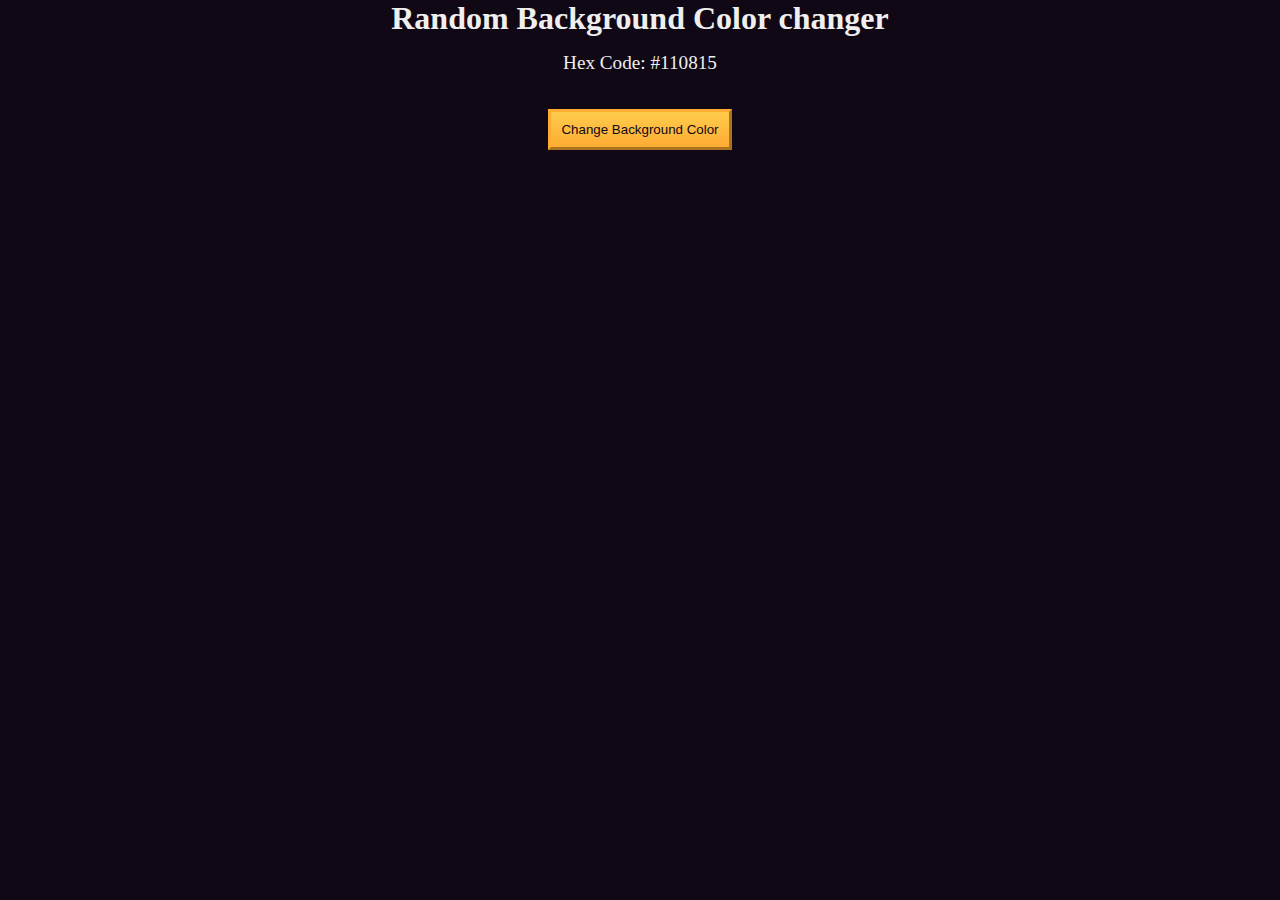
<file: Learn-Basic-Debugging-by-Building-a-Random-Background-Color-Changer/index.html>
<!DOCTYPE html>
<html lang="en">
<head>
    <meta charset="UTF-8" />
    <meta name="viewport" content="width=device-width, initial-scale=1.0" />
    <title>Build a random background color changer</title>
    <link rel="stylesheet" href="./styles.css" />
</head>
<body>
<h1>Random Background Color changer</h1>

<main>
    <section class="bg-information-container">
        <p>Hex Code: <span id="bg-hex-code">#110815</span></p>
    </section>

    <button class="btn" id="btn">Change Background Color</button>
</main>
<script src="./script.js"></script>
</body>
</html>
</file>
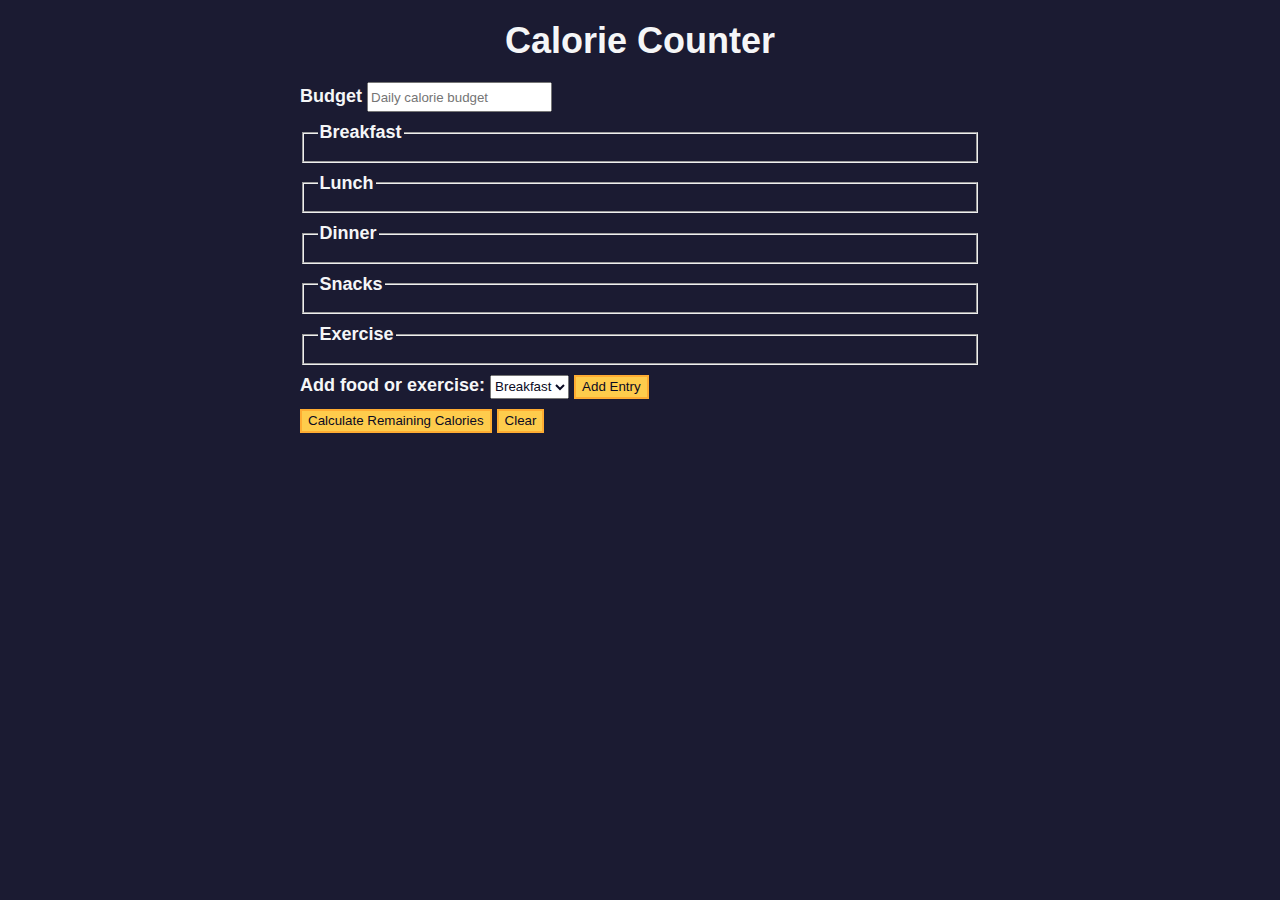
<file: Learn-Form-Validation-by-Building-a-Calorie-Counter/index.html>
<!DOCTYPE html>
<html lang="en">
<head>
    <meta charset="utf-8" />
    <meta name="viewport" content="width=device-width, initial-scale=1.0" />
    <link rel="stylesheet" href="styles.css" />
    <title>Calorie Counter</title>
</head>
<body>
    <main>
        <h1>Calorie Counter</h1>
        <div class="container">
            <form id="calorie-counter">
                <label for="budget">Budget</label>
                <input
                    type="number"
                    min="0"
                    id="budget"
                    placeholder="Daily calorie budget"
                    required
                />
                <fieldset id="breakfast">
                    <legend>Breakfast</legend>
                    <div class="input-container"></div>
                </fieldset>
                <fieldset id="lunch">
                    <legend>Lunch</legend>
                    <div class="input-container"></div>
                </fieldset>
                <fieldset id="dinner">
                    <legend>Dinner</legend>
                    <div class="input-container"></div>
                </fieldset>
                <fieldset id="snacks">
                    <legend>Snacks</legend>
                    <div class="input-container"></div>
                </fieldset>
                <fieldset id="exercise">
                    <legend>Exercise</legend>
                    <div class="input-container"></div>
                </fieldset>
                <div class="controls">
                    <span>
                        <label for="entry-dropdown">Add food or exercise:</label>
                        <select id="entry-dropdown" name="options">
                            <option value="breakfast" selected>Breakfast</option>
                            <option value="lunch">Lunch</option>
                            <option value="dinner">Dinner</option>
                            <option value="snacks">Snacks</option>
                            <option value="exercise">Exercise</option>
                        </select>
                        <button id="add-entry" type="button">Add Entry</button>
                    </span>
                </div>
                <div>
                    <button type="submit">
                        Calculate Remaining Calories
                    </button>
                    <button type="button" id="clear">Clear</button>
                </div>
            </form>
            <div id="output" class="output hide"></div>
        </div>
    </main>
    <script src="script.js"></script>
</body>
</html>
</file>
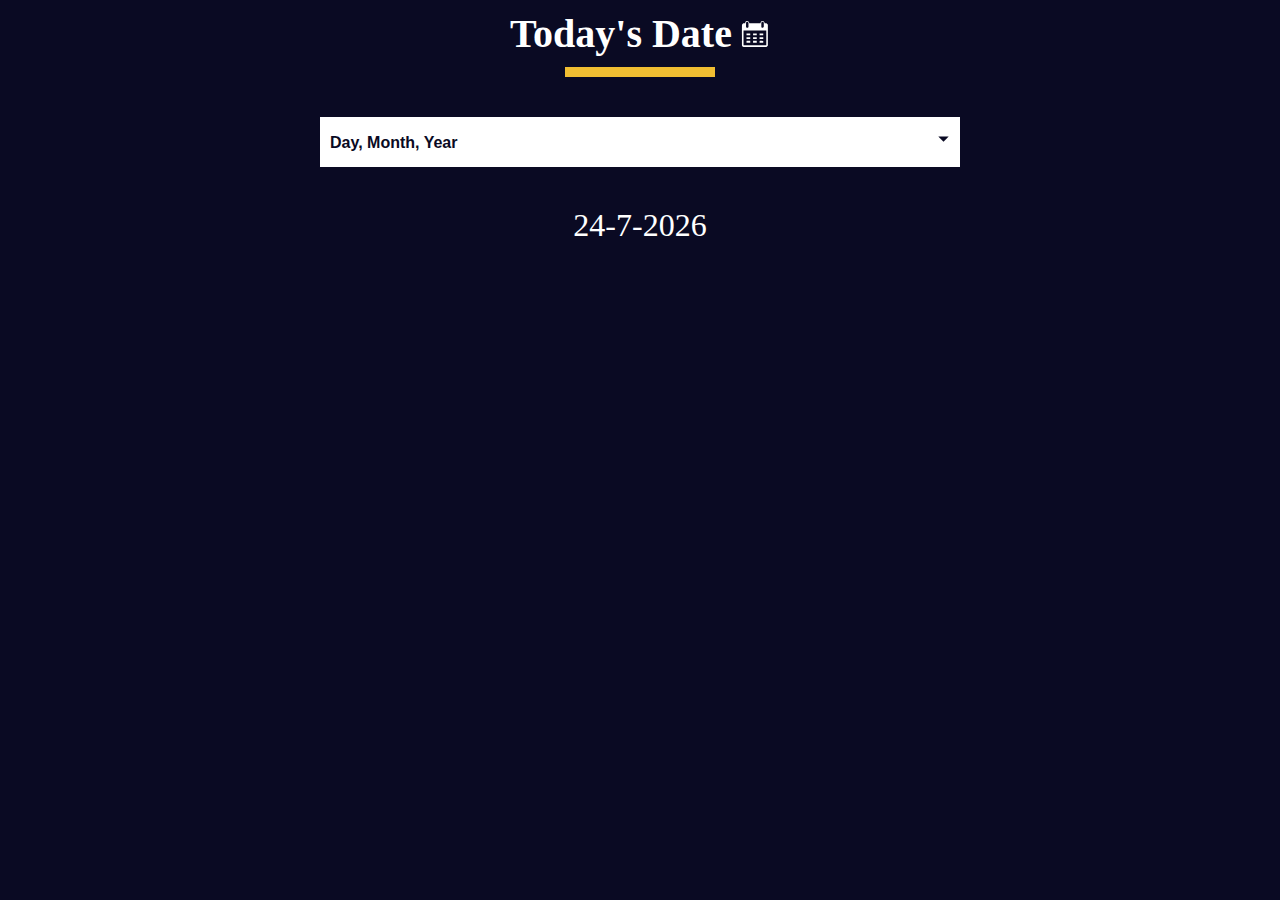
<file: Learn-the-Date-Object-by-Building-a-Date-Formatter/index.html>
<!DOCTYPE html>
<html lang="en">
<head>
    <meta charset="UTF-8" />
    <meta http-equiv="X-UA-Compatible" content="IE=edge" />
    <meta name="viewport" content="width=device-width, initial-scale=1.0" />
    <title>Learn the Date Object by Building a Date Formatter</title>
    <link rel="stylesheet" href="./styles.css" />
</head>
<body>
<main>
    <div class="title-container">
        <h1 class="title">Today's Date</h1>

        <svg
                class="date-svg"
                xmlns="http://www.w3.org/2000/svg"
                version="1.0"
                width="512.000000pt"
                height="512.000000pt"
                viewBox="0 0 512.000000 512.000000"
                preserveAspectRatio="xMidYMid meet"
        >
            <g
                    transform="translate(0.000000,512.000000) scale(0.100000,-0.100000)"
                    fill="#fff"
                    stroke="none"
            >
                <path
                        d="M1145 4777 c-71 -24 -120 -54 -164 -102 -59 -64 -83 -124 -89 -216 l-4 -77 -147 -3 c-142 -4 -149 -5 -213 -37 -81 -40 -149 -111 -177 -188 -21 -54 -21 -64 -21 -1789 0 -1725 0 -1735 21 -1789 28 -77 96 -148 177 -188 l67 -33 1950 0 1950 0 67 33 c74 36 133 96 170 170 l23 47 0 1760 0 1760 -23 47 c-37 74 -96 134 -169 170 -63 31 -71 32 -213 36 l-148 4 -4 77 c-8 133 -82 242 -200 297 -54 25 -75 29 -148 29 -94 -1 -151 -20 -220 -75 -75 -59 -130 -181 -130 -287 l0 -43 -954 0 -954 0 -7 74 c-12 137 -89 251 -201 303 -66 30 -179 39 -239 20z m209 -164 c23 -16 52 -49 66 -73 l25 -45 0 -365 0 -365 -28 -47 c-30 -52 -88 -92 -149 -103 -54 -10 -137 17 -175 57 -65 69 -64 60 -61 471 l3 373 27 41 c17 26 45 50 80 68 71 35 151 31 212 -12z m2594 11 c41 -20 59 -37 82 -78 l30 -51 0 -360 c0 -329 -2 -364 -19 -401 -36 -79 -137 -133 -222 -119 -57 10 -125 58 -151 107 -23 42 -23 50 -26 388 -3 377 -1 403 51 465 62 76 162 95 255 49z m537 -2717 l0 -1239 -24 -19 c-23 -19 -67 -19 -1916 -19 -1849 0 -1893 0 -1916 19 l-24 19 -3 1241 -2 1241 1942 -2 1943 -3 0 -1238z"
                />
                <path
                        d="M1112 2493 l3 -158 318 -3 317 -2 0 160 0 160 -320 0 -321 0 3 -157z"
                />
                <path
                        d="M2230 2490 l0 -160 315 0 315 0 0 160 0 160 -315 0 -315 0 0 -160z"
                />
                <path
                        d="M3342 2493 l3 -158 310 0 310 0 3 158 3 157 -316 0 -316 0 3 -157z"
                />
                <path
                        d="M1110 1855 l0 -155 320 0 320 0 0 155 0 155 -320 0 -320 0 0 -155z"
                />
                <path
                        d="M2230 1855 l0 -155 315 0 315 0 0 155 0 155 -315 0 -315 0 0 -155z"
                />
                <path
                        d="M3340 1855 l0 -155 315 0 315 0 0 155 0 155 -315 0 -315 0 0 -155z"
                />
                <path
                        d="M1117 1383 c-4 -3 -7 -78 -7 -165 l0 -158 320 0 320 0 0 165 0 165 -313 0 c-173 0 -317 -3 -320 -7z"
                />
                <path
                        d="M2230 1225 l0 -165 315 0 315 0 0 165 0 165 -315 0 -315 0 0 -165z"
                />
                <path
                        d="M3347 1383 c-4 -3 -7 -78 -7 -165 l0 -158 315 0 315 0 -2 163 -3 162 -306 3 c-168 1 -308 -1 -312 -5z"
                />
            </g>
        </svg>
    </div>
    <div class="divider"></div>

    <div class="dropdown-container">
        <select name="date-options" id="date-options">
            <option value="dd-mm-yyyy">Day, Month, Year</option>
            <option value="yyyy-mm-dd">Year, Month, Day</option>
            <option value="mm-dd-yyyy-h-mm">
                Month, Day, Year, Hours, Minutes
            </option>
        </select>
        <div class="select-icon">
            <svg
                    class="icon"
                    xmlns="http://www.w3.org/2000/svg"
                    width="25"
                    height="35"
                    viewBox="0 0 24 24"
            >
                <rect x="0" fill="none" width="24" height="24" />

                <g>
                    <path d="M7 10l5 5 5-5" />
                </g>
            </svg>
        </div>
    </div>

    <p id="current-date"></p>
</main>

<script src="./script.js"></script>
</body>
</html>
</file>
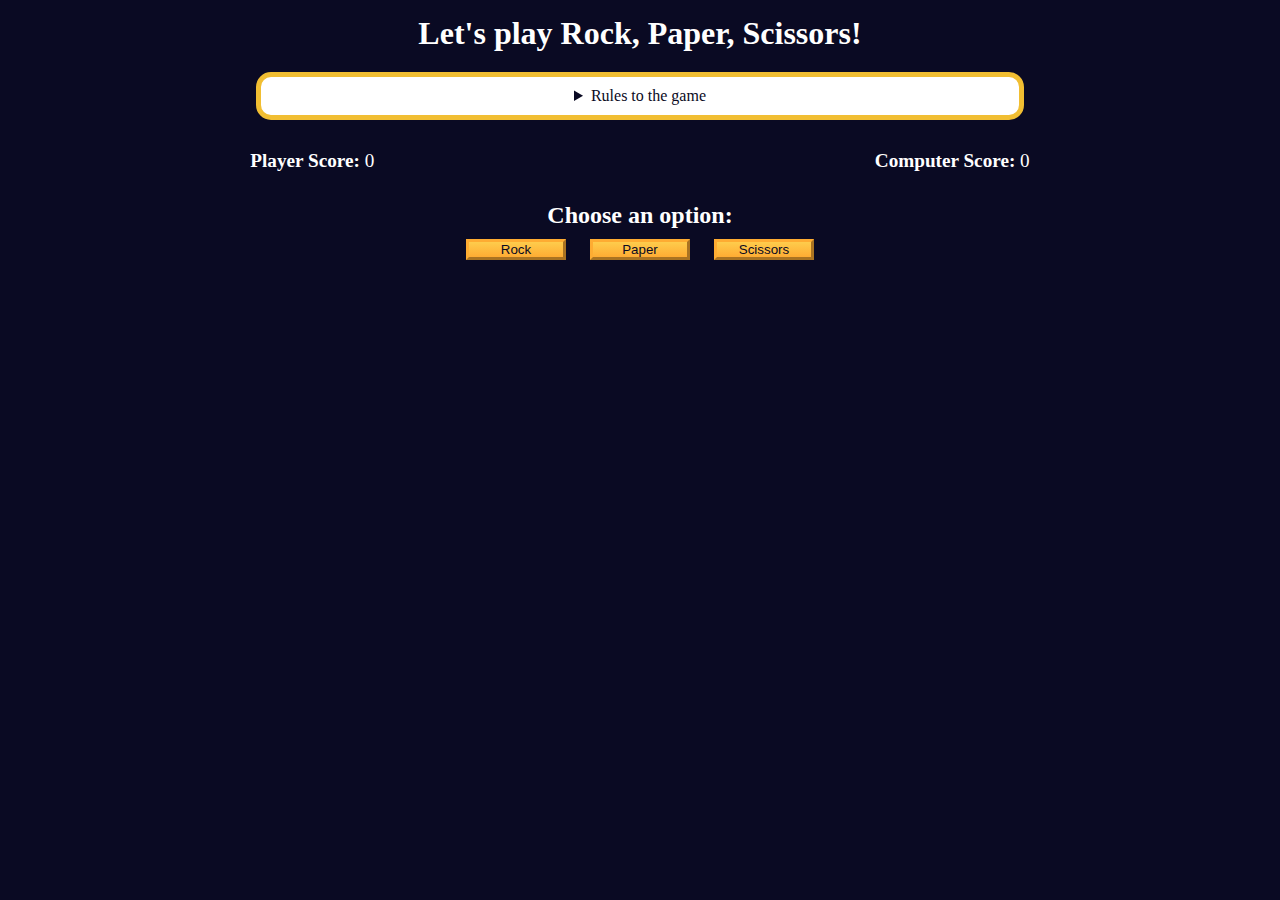
<file: Review-DOM-Manipulation-by-Building-a-Rock-Paper-Scissors-Game/index.html>
<!DOCTYPE html>
<html lang="en">
<head>
    <meta charset="UTF-8" />
    <meta name="viewport" content="width=device-width, initial-scale=1.0" />
    <title>Rock, Paper, Scissors game</title>
    <link rel="stylesheet" href="./styles.css" />
</head>
<body>
<h1>Let's play Rock, Paper, Scissors!</h1>
<main>
    <details class="rules-container">
        <summary>Rules to the game</summary>

        <p>You will be playing against the computer.</p>
        <p>You can choose between Rock, Paper, and Scissors.</p>
        <p>The first one to three points wins.</p>

        <p>Here are the rules to getting a point in the game:</p>
        <ul>
            <li>Rock beats Scissors</li>
            <li>Scissors beats Paper</li>
            <li>Paper beats Rock</li>
        </ul>
        <p>
            If the player and computer choose the same option (Ex. Paper and
            Paper), then no one gets the point.
        </p>
    </details>

    <div class="score-container">
        <strong
        >Player Score: <span class="score" id="player-score">0</span></strong
        >
        <strong
        >Computer Score:
            <span class="score" id="computer-score">0</span></strong
        >
    </div>

    <section class="options-container">
        <h2>Choose an option:</h2>
        <div class="btn-container">
            <button id="rock-btn" class="btn">Rock</button>
            <button id="paper-btn" class="btn">Paper</button>
            <button id="scissors-btn" class="btn">Scissors</button>
        </div>
    </section>

    <div class="results-container">
        <p id="results-msg"></p>
        <p id="winner-msg"></p>
        <button class="btn" id="reset-game-btn">Play again?</button>
    </div>
</main>
<script src="./script.js"></script>
</body>
</html>
</file>
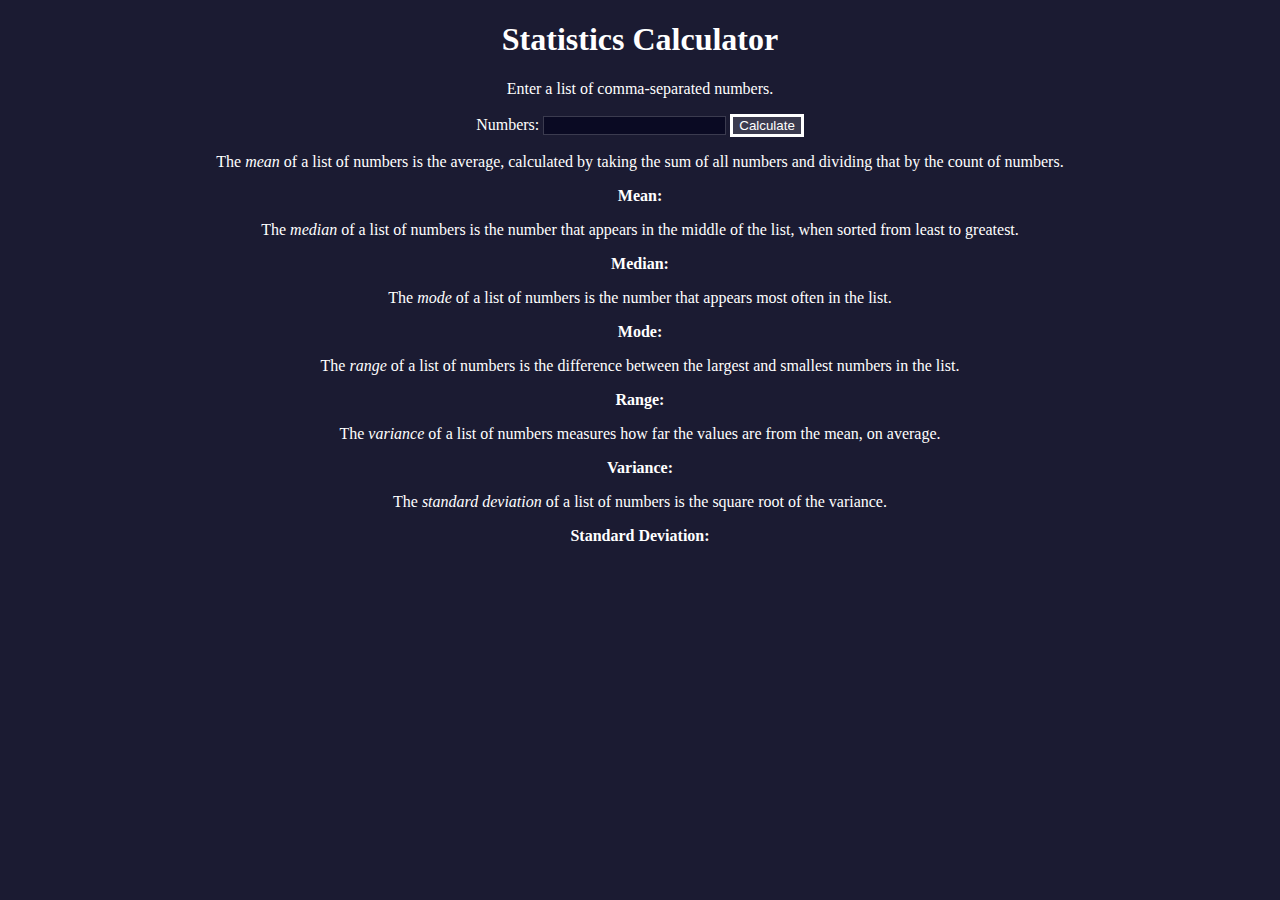
<file: Javascript_Algorithms_and_Data_Structure(Beta)_Certification/Learn-Advanced-Array-Methods-by-Building-a-Statistics-Calculator/index.html>
<!DOCTYPE html>
<html lang="en">
<head>
    <meta charset="utf-8" />
    <meta name="viewport" content="width=device-width, initial-scale=1" />
    <link rel="stylesheet" href="./styles.css" />
    <script src="./script.js"></script>
    <title>Statistics Calculator</title>
</head>
<body>
<h1>Statistics Calculator</h1>
<p>Enter a list of comma-separated numbers.</p>

<form onsubmit="calculate(); return false;">
    <label for="numbers">Numbers:</label>
    <input type="text" name="numbers" id="numbers" />
    <button type="submit">Calculate</button>
</form>
<div class="results">
    <p>
        The <dfn>mean</dfn> of a list of numbers is the average, calculated by
        taking the sum of all numbers and dividing that by the count of numbers.
    </p>
    <p class="bold">Mean: <span id="mean"></span></p>
    <p>
        The <dfn>median</dfn> of a list of numbers is the number that appears in
        the middle of the list, when sorted from least to greatest.
    </p>
    <p class="bold">Median: <span id="median"></span></p>
    <p>
        The <dfn>mode</dfn> of a list of numbers is the number that appears most
        often in the list.
    </p>
    <p class="bold">Mode: <span id="mode"></span></p>
    <p>
        The <dfn>range</dfn> of a list of numbers is the difference between the
        largest and smallest numbers in the list.
    </p>
    <p class="bold">Range: <span id="range"></span></p>
    <p>
        The <dfn>variance</dfn> of a list of numbers measures how far the values
        are from the mean, on average.
    </p>
    <p class="bold">Variance: <span id="variance"></span></p>
    <p>
        The <dfn>standard deviation</dfn> of a list of numbers is the square
        root of the variance.
    </p>
    <p class="bold">
        Standard Deviation: <span id="standardDeviation"></span>
    </p>
</div>
</body>
</html>
</file>
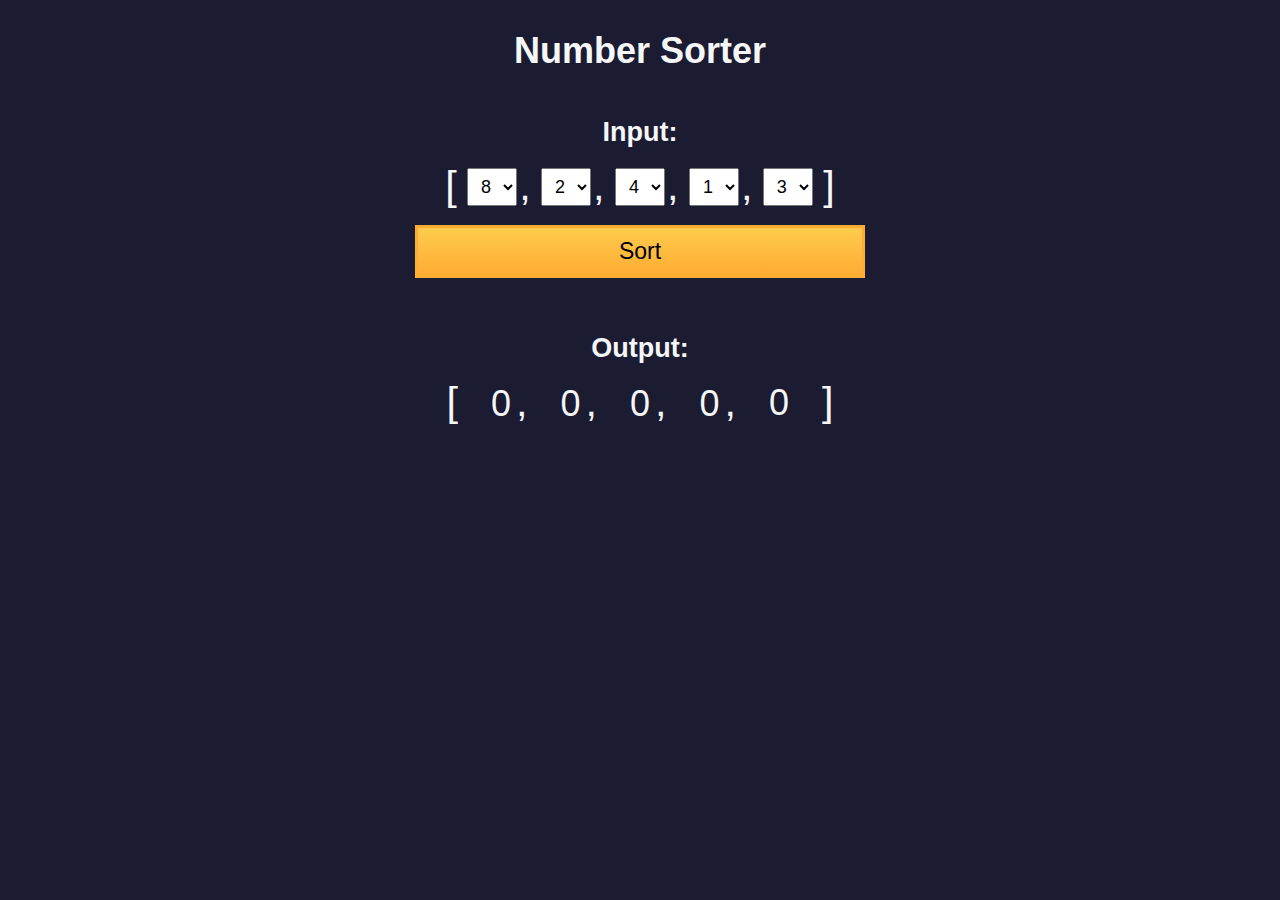
<file: Javascript_Algorithms_and_Data_Structure(Beta)_Certification/Learn-Basic-Algorithmic-Thinking-by-Building-a-Number-Sorter/index.html>
<!DOCTYPE html>
<html>
<head>
    <meta charset="UTF-8" />
    <meta name="viewport" content="width=device-width, initial-scale=1.0" />
    <link rel="stylesheet" type="text/css" href="./styles.css" />
    <title>Number Sorter</title>
</head>
<body>
<main>
    <h1>Number Sorter</h1>
    <form id="form" class="form">
        <h2>Input:</h2>
        <fieldset>
            <span class="bracket">[</span>
            <div>
                <select
                        name="values"
                        class="values-dropdown"
                        aria-label="first number"
                >
                    <option value="0">0</option>
                    <option value="1">1</option>
                    <option value="2">2</option>
                    <option value="3">3</option>
                    <option value="4">4</option>
                    <option value="5">5</option>
                    <option value="6">6</option>
                    <option value="7">7</option>
                    <option value="8" selected>8</option>
                    <option value="9">9</option>
                </select>
                <span class="comma">,</span>
            </div>
            <div>
                <select
                        name="values"
                        class="values-dropdown"
                        aria-label="second number"
                >
                    <option value="0">0</option>
                    <option value="1">1</option>
                    <option value="2" selected>2</option>
                    <option value="3">3</option>
                    <option value="4">4</option>
                    <option value="5">5</option>
                    <option value="6">6</option>
                    <option value="7">7</option>
                    <option value="8">8</option>
                    <option value="9">9</option>
                </select>
                <span class="comma">,</span>
            </div>
            <div>
                <select
                        name="values"
                        class="values-dropdown"
                        aria-label="third number"
                >
                    <option value="0">0</option>
                    <option value="1">1</option>
                    <option value="2">2</option>
                    <option value="3">3</option>
                    <option value="4" selected>4</option>
                    <option value="5">5</option>
                    <option value="6">6</option>
                    <option value="7">7</option>
                    <option value="8">8</option>
                    <option value="9">9</option>
                </select>
                <span class="comma">,</span>
            </div>
            <div>
                <select
                        name="values"
                        class="values-dropdown"
                        aria-label="fourth number"
                >
                    <option value="0">0</option>
                    <option value="1" selected>1</option>
                    <option value="2">2</option>
                    <option value="3">3</option>
                    <option value="4">4</option>
                    <option value="5">5</option>
                    <option value="6">6</option>
                    <option value="7">7</option>
                    <option value="8">8</option>
                    <option value="9">9</option>
                </select>
                <span class="comma">,</span>
            </div>
            <div>
                <select
                        name="values"
                        class="values-dropdown"
                        aria-label="fifth number"
                >
                    <option value="0">0</option>
                    <option value="1">1</option>
                    <option value="2">2</option>
                    <option value="3" selected>3</option>
                    <option value="4">4</option>
                    <option value="5">5</option>
                    <option value="6">6</option>
                    <option value="7">7</option>
                    <option value="8">8</option>
                    <option value="9">9</option>
                </select>
            </div>
            <span class="bracket">]</span>
        </fieldset>
        <button id="sort">Sort</button>
    </form>
    <div class="output-container">
        <h2>Output:</h2>
        <div class="output-array">
            <span class="bracket">[</span>
            <div>
                <span class="output-value" id="output-value-0">0</span>
                <span class="comma">,</span>
            </div>
            <div>
                <span class="output-value" id="output-value-1">0</span>
                <span class="comma">,</span>
            </div>
            <div>
                <span class="output-value" id="output-value-2">0</span>
                <span class="comma">,</span>
            </div>
            <div>
                <span class="output-value" id="output-value-3">0</span>
                <span class="comma">,</span>
            </div>
            <div>
                <span class="output-value" id="output-value-4">0</span>
            </div>
            <span class="bracket">]</span>
        </div>
    </div>
</main>
<script src="./script.js"></script>
</body>
</html>
</file>
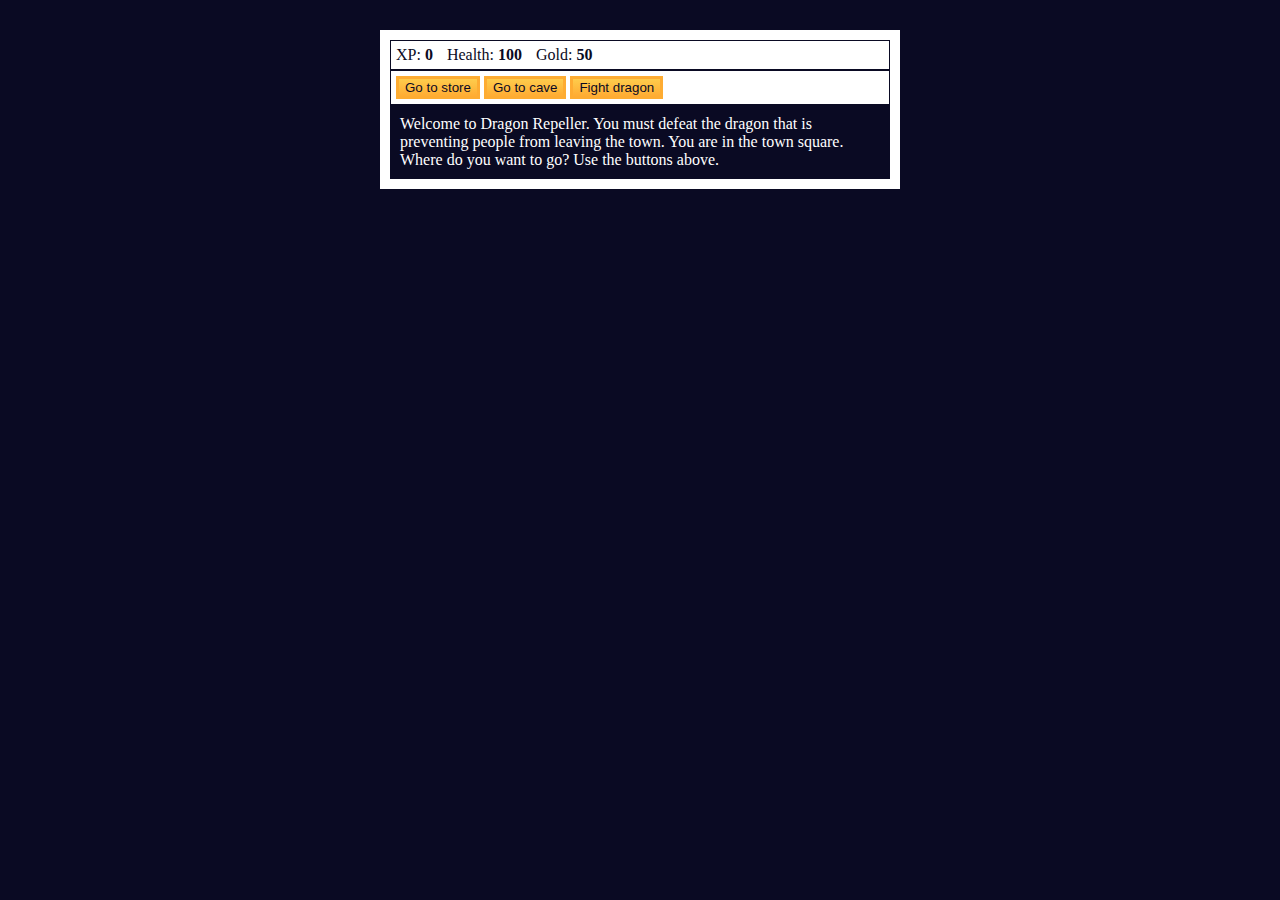
<file: Javascript_Algorithms_and_Data_Structure(Beta)_Certification/Learn-Basic-JavaScript-by-Building-a-Role-Playing-Game/index.html>
<!DOCTYPE html>
<html lang="en">
<head>
    <meta charset="UTF-8">
    <link rel="stylesheet" href="./styles.css">
    <title>RPG - Dragon Repeller</title>
</head>
<body>
    <div id="game">
        <div id="stats">
            <span class="stat">XP: <strong><span id="xpText">0</span></strong></span>
            <span class="stat">Health: <strong><span id="healthText">100</span></strong></span>
            <span class="stat">Gold: <strong><span id="goldText">50</span></strong></span>
        </div>
        <div id="controls">
            <button id="button1">Go to store</button>
            <button id="button2">Go to cave</button>
            <button id="button3">Fight dragon</button>
        </div>
        <div id="monsterStats">
            <span class="stat">Monster Name: <strong><span id="monsterName"></span></strong></span>
            <span class="stat">Health: <strong><span id="monsterHealth"></span></strong></span>
        </div>
        <div id="text">
            Welcome to Dragon Repeller. You must defeat the dragon that is preventing people from leaving the town. You are in the town square. Where do you want to go? Use the buttons above.
        </div>
    </div>

    <script src="./script.js"></script>
</body>
</html>
</file>
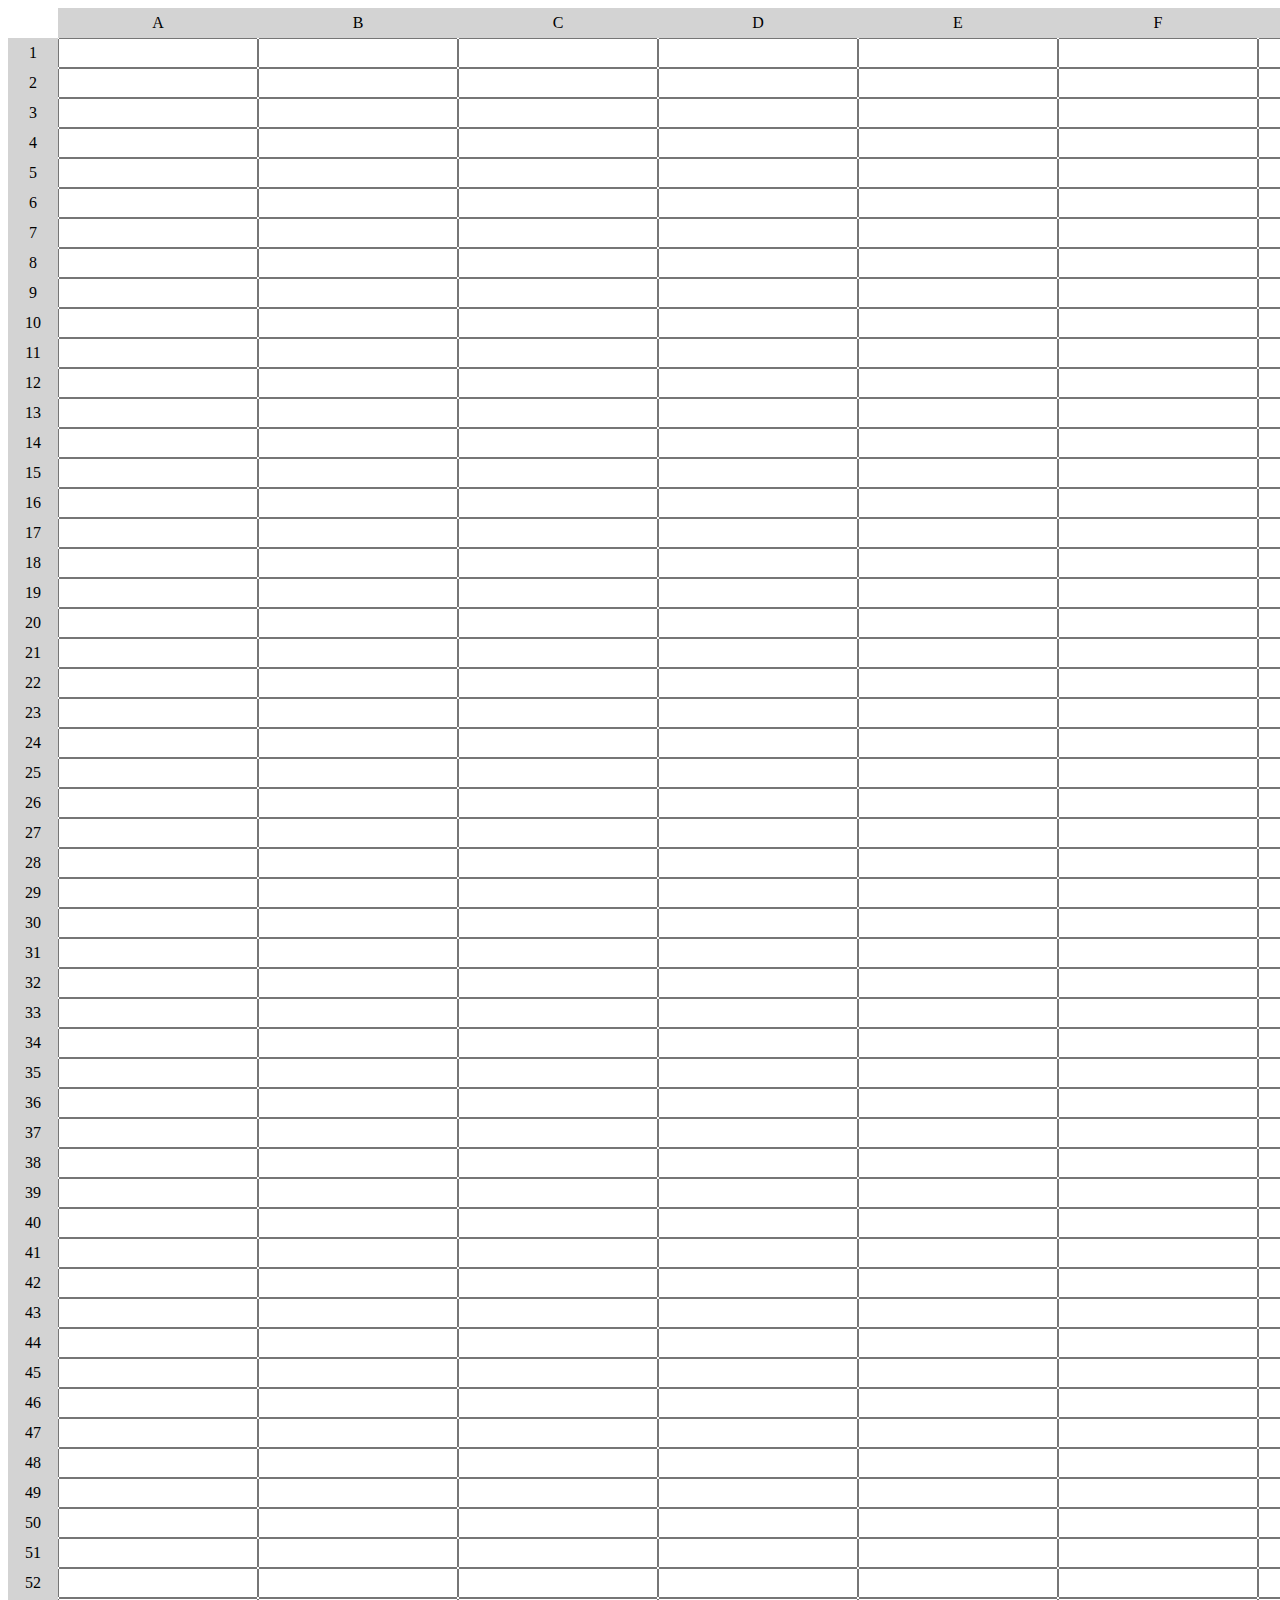
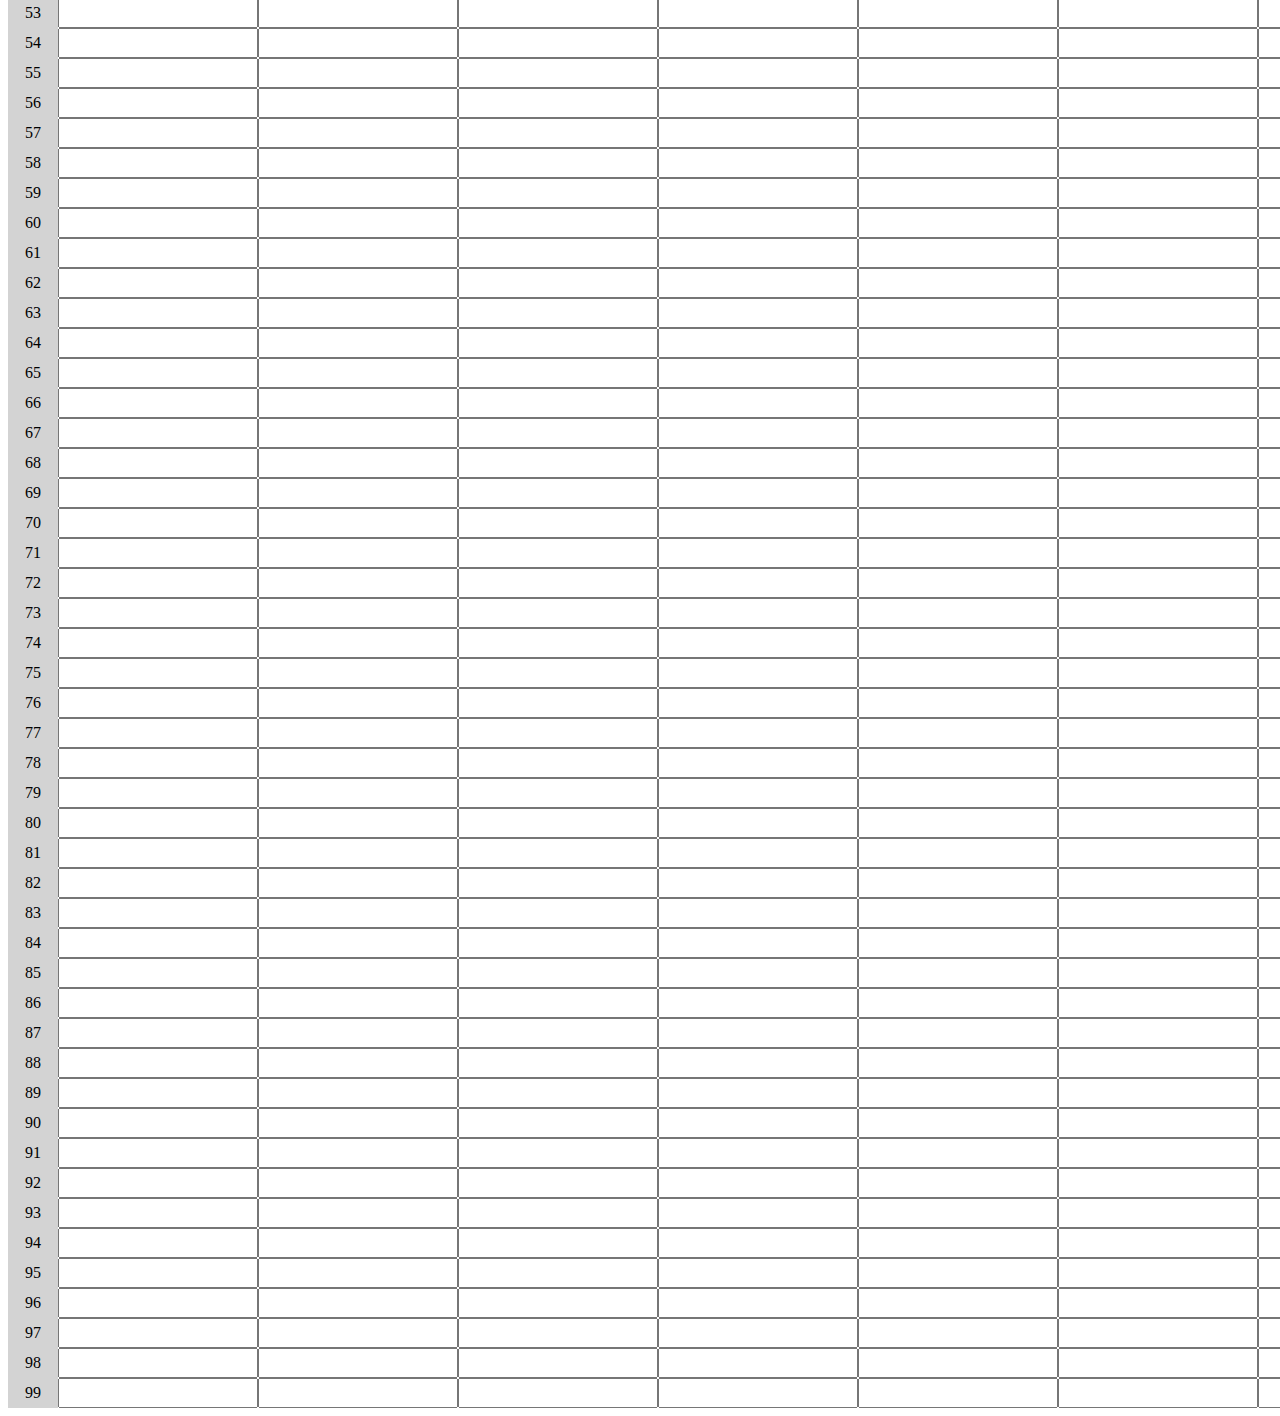
<file: Javascript_Algorithms_and_Data_Structure(Beta)_Certification/Learn-Functional-Programming-by-Building-a-Spreadsheet/index.html>
<!DOCTYPE html>
<html lang="en">
<head>
    <meta charset="utf-8" />
    <meta name="viewport" content="width=device-width, initial-scale=1" />
    <link rel="stylesheet" href="./styles.css" />
    <title>Functional Programming Spreadsheet</title>
</head>
<body>
<div id="container">
    <div></div>
</div>
<script src="./script.js"></script>
</body>
</html>
</file>
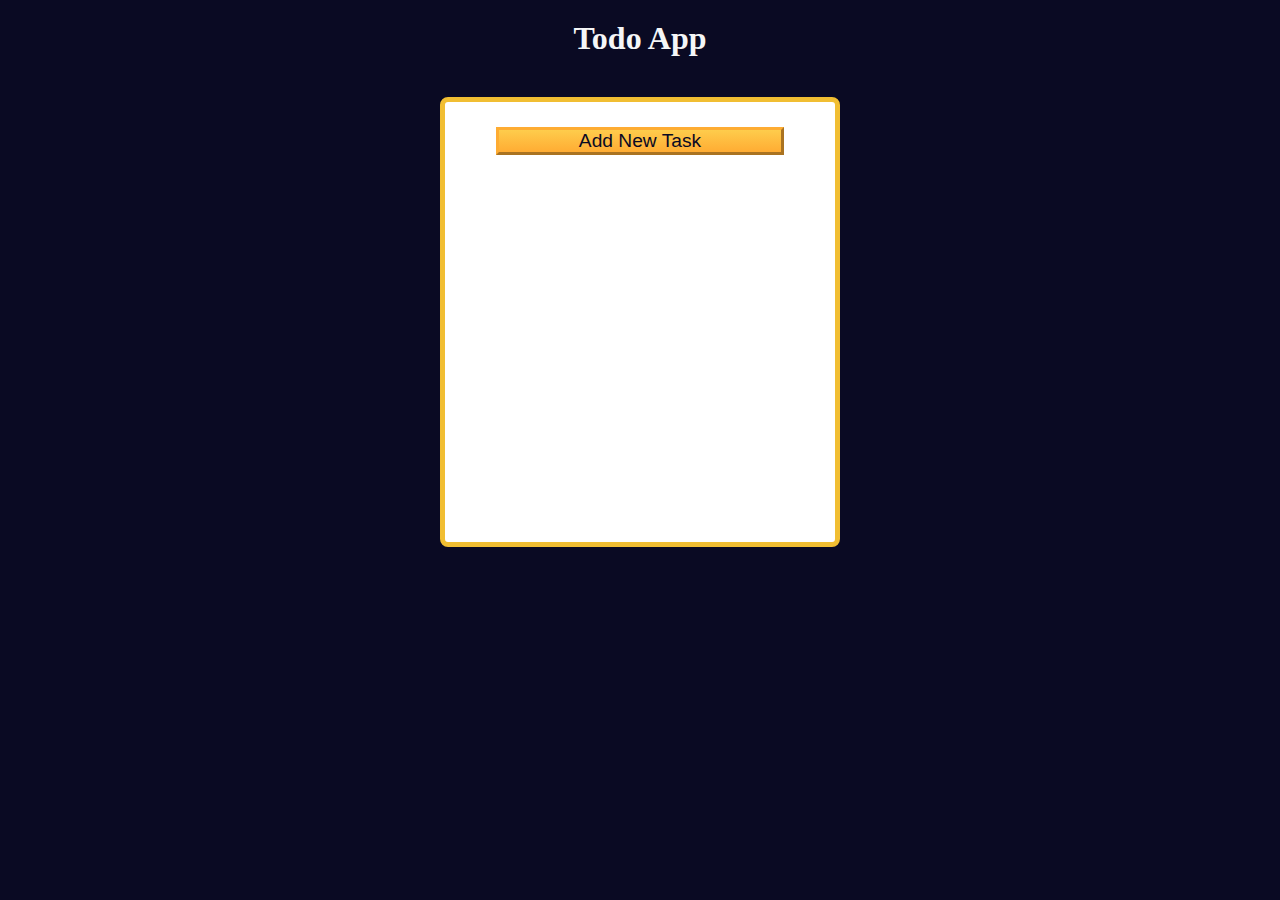
<file: Javascript_Algorithms_and_Data_Structure(Beta)_Certification/Learn-localStorage-by-Building-a-Todo-App/index.html>
<!DOCTYPE html>
<html lang="en">

<head>
    <meta charset="UTF-8" />
    <meta http-equiv="X-UA-Compatible" content="IE=edge" />
    <meta name="viewport" content="width=device-width, initial-scale=1.0" />
    <title>Learn localStorage by Building a Todo App</title>
    <link rel="stylesheet" href="styles.css" />
</head>

<body>
<main>
    <h1>Todo App</h1>
    <div class="todo-app">
        <button id="open-task-form-btn" class="btn large-btn">
            Add New Task
        </button>
        <form class="task-form hidden" id="task-form">
            <div class="task-form-header">
                <button id="close-task-form-btn" class="close-task-form-btn" type="button" aria-label="close">
                    <svg class="close-icon" xmlns="http://www.w3.org/2000/svg" viewBox="0 0 48 48" width="48px" height="48px"><path fill="#F44336" d="M21.5 4.5H26.501V43.5H21.5z" transform="rotate(45.001 24 24)" /><path fill="#F44336" d="M21.5 4.5H26.5V43.501H21.5z" transform="rotate(135.008 24 24)" /></svg>
                </button>
            </div>
            <div class="task-form-body">
                <label class="task-form-label" for="title-input">Title</label>
                <input required type="text" class="form-control" id="title-input" value="" />
                <label class="task-form-label" for="date-input">Date</label>
                <input type="date" class="form-control" id="date-input" value="" />
                <label class="task-form-label" for="description-input">Description</label>
                <textarea class="form-control" id="description-input" cols="30" rows="5"></textarea>
            </div>
            <div class="task-form-footer">
                <button id="add-or-update-task-btn" class="btn large-btn" type="submit">
                    Add Task
                </button>
            </div>
        </form>
        <dialog id="confirm-close-dialog">
            <form method="dialog">
                <p class="discard-message-text">Discard unsaved changes?</p>
                <div class="confirm-close-dialog-btn-container">
                    <button id="cancel-btn" class="btn">
                        Cancel
                    </button>
                    <button id="discard-btn" class="btn">
                        Discard
                    </button>
                </div>
            </form>
        </dialog>
        <div id="tasks-container"></div>
    </div>
</main>
<script src="script.js"></script>
</body>

</html>
</file>
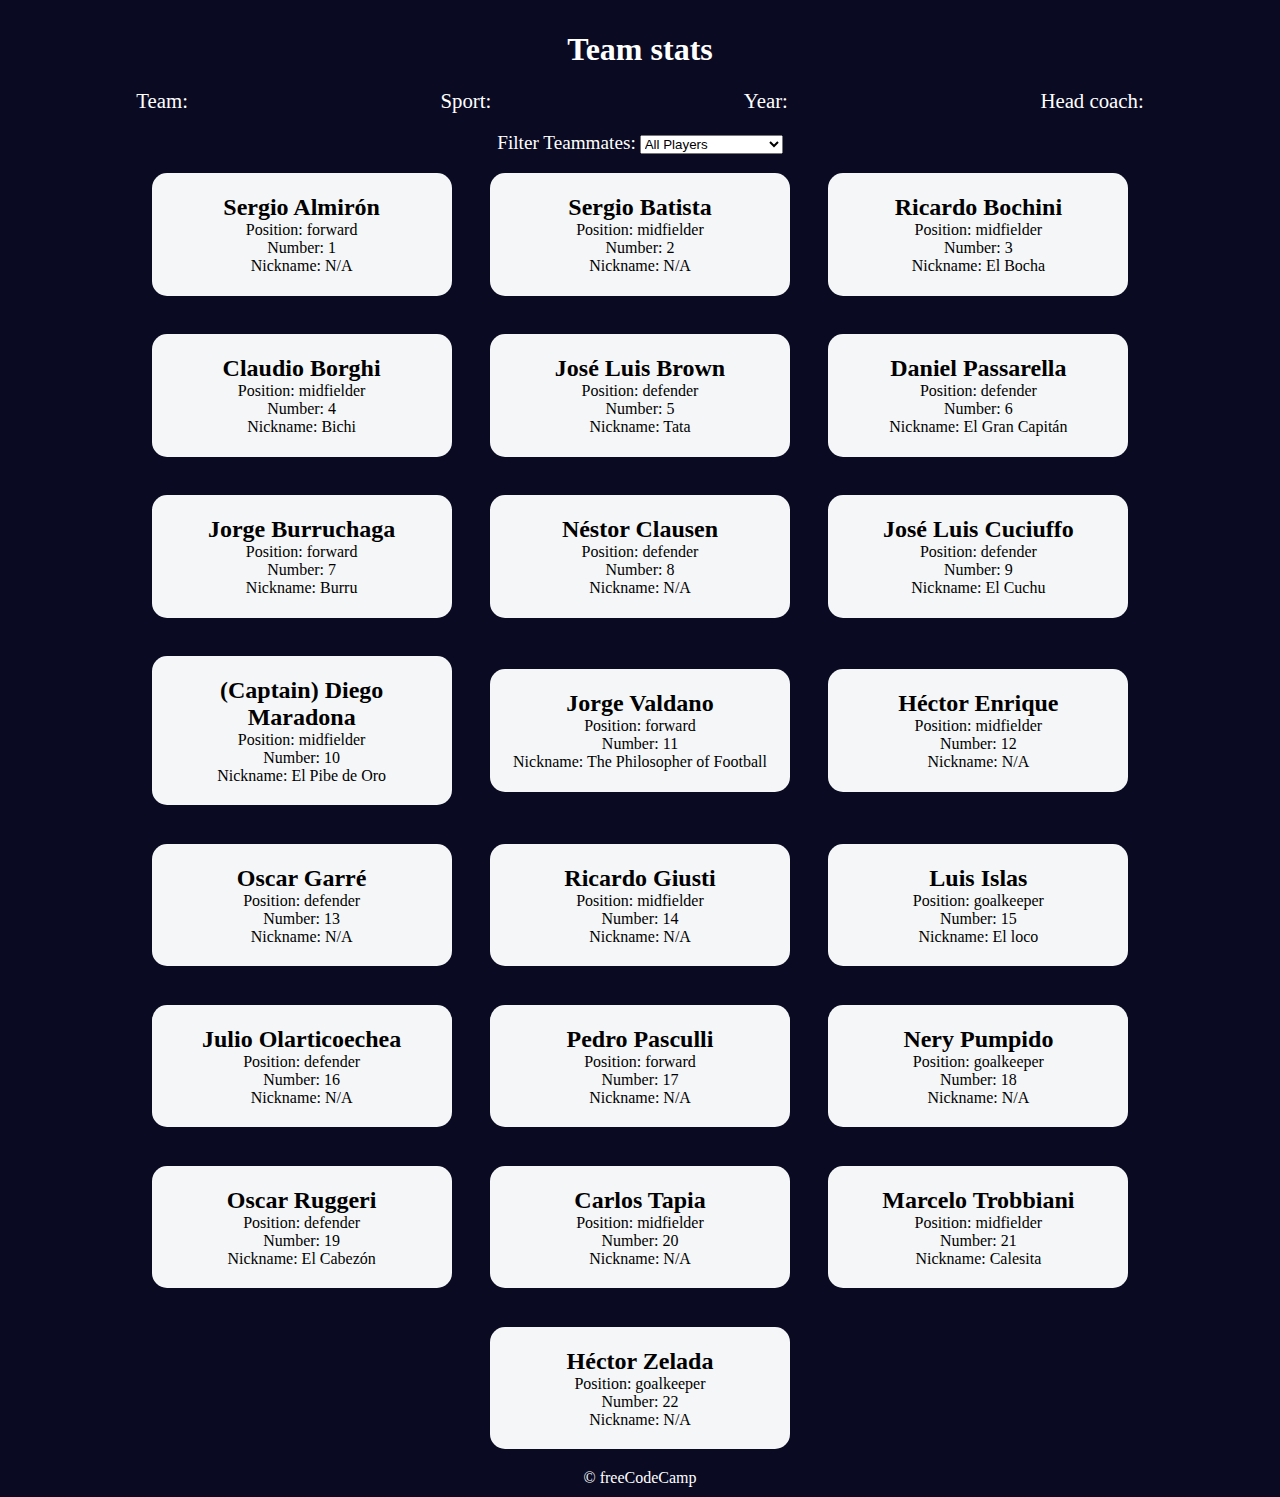
<file: Javascript_Algorithms_and_Data_Structure(Beta)_Certification/Learn-Modern-JavaScript-Methods-by-Building-Football-Team-Cards/index.html>
<!DOCTYPE html>
<html lang="en">
<head>
    <meta charset="UTF-8" />
    <meta http-equiv="X-UA-Compatible" content="IE=edge" />
    <meta name="viewport" content="width=device-width, initial-scale=1.0" />
    <title>
        Learn Modern JavaScript methods by building football team cards
    </title>
    <link rel="stylesheet" href="styles.css" />
</head>
<body>
<h1 class="title">Team stats</h1>
<main>
    <div class="team-stats">
        <p>Team: <span id="team"></span></p>
        <p>Sport: <span id="sport"></span></p>
        <p>Year: <span id="year"></span></p>
        <p>Head coach: <span id="head-coach"></span></p>
    </div>
    <label class="options-label" for="players">Filter Teammates:</label>
    <select name="players" id="players">
        <option value="all">All Players</option>
        <option value="nickname">Nicknames</option>
        <option value="forward">Position Forward</option>
        <option value="midfielder">Position Midfielder</option>
        <option value="defender">Position Defender</option>
        <option value="goalkeeper">Position Goalkeeper</option>
    </select>
    <div class="cards" id="player-cards">
        <div class="player-card">
            <h2>Sergio Almirón</h2>
            <p>Position: forward</p>
            <p>Number: 1</p>
            <p>Nickname: N/A</p>
        </div>
        <div class="player-card">
            <h2>Sergio Batista</h2>
            <p>Position: midfielder</p>
            <p>Number: 2</p>
            <p>Nickname: N/A</p>
        </div>
        <div class="player-card">
            <h2>Ricardo Bochini</h2>
            <p>Position: midfielder</p>
            <p>Number: 3</p>
            <p>Nickname: El Bocha</p>
        </div>
        <div class="player-card">
            <h2>Claudio Borghi</h2>
            <p>Position: midfielder</p>
            <p>Number: 4</p>
            <p>Nickname: Bichi</p>
        </div>
        <div class="player-card">
            <h2>José Luis Brown</h2>
            <p>Position: defender</p>
            <p>Number: 5</p>
            <p>Nickname: Tata</p>
        </div>
        <div class="player-card">
            <h2>Daniel Passarella</h2>
            <p>Position: defender</p>
            <p>Number: 6</p>
            <p>Nickname: El Gran Capitán</p>
        </div>
        <div class="player-card">
            <h2>Jorge Burruchaga</h2>
            <p>Position: forward</p>
            <p>Number: 7</p>
            <p>Nickname: Burru</p>
        </div>
        <div class="player-card">
            <h2>Néstor Clausen</h2>
            <p>Position: defender</p>
            <p>Number: 8</p>
            <p>Nickname: N/A</p>
        </div>
        <div class="player-card">
            <h2>José Luis Cuciuffo</h2>
            <p>Position: defender</p>
            <p>Number: 9</p>
            <p>Nickname: El Cuchu</p>
        </div>
        <div class="player-card">
            <h2>(Captain) Diego Maradona</h2>
            <p>Position: midfielder</p>
            <p>Number: 10</p>
            <p>Nickname: El Pibe de Oro</p>
        </div>
        <div class="player-card">
            <h2>Jorge Valdano</h2>
            <p>Position: forward</p>
            <p>Number: 11</p>
            <p>Nickname: The Philosopher of Football</p>
        </div>
        <div class="player-card">
            <h2>Héctor Enrique</h2>
            <p>Position: midfielder</p>
            <p>Number: 12</p>
            <p>Nickname: N/A</p>
        </div>
        <div class="player-card">
            <h2>Oscar Garré</h2>
            <p>Position: defender</p>
            <p>Number: 13</p>
            <p>Nickname: N/A</p>
        </div>
        <div class="player-card">
            <h2>Ricardo Giusti</h2>
            <p>Position: midfielder</p>
            <p>Number: 14</p>
            <p>Nickname: N/A</p>
        </div>
        <div class="player-card">
            <h2>Luis Islas</h2>
            <p>Position: goalkeeper</p>
            <p>Number: 15</p>
            <p>Nickname: El loco</p>
        </div>
        <div class="player-card">
            <h2>Julio Olarticoechea</h2>
            <p>Position: defender</p>
            <p>Number: 16</p>
            <p>Nickname: N/A</p>
        </div>
        <div class="player-card">
            <h2>Pedro Pasculli</h2>
            <p>Position: forward</p>
            <p>Number: 17</p>
            <p>Nickname: N/A</p>
        </div>
        <div class="player-card">
            <h2>Nery Pumpido</h2>
            <p>Position: goalkeeper</p>
            <p>Number: 18</p>
            <p>Nickname: N/A</p>
        </div>
        <div class="player-card">
            <h2>Oscar Ruggeri</h2>
            <p>Position: defender</p>
            <p>Number: 19</p>
            <p>Nickname: El Cabezón</p>
        </div>
        <div class="player-card">
            <h2>Carlos Tapia</h2>
            <p>Position: midfielder</p>
            <p>Number: 20</p>
            <p>Nickname: N/A</p>
        </div>
        <div class="player-card">
            <h2>Marcelo Trobbiani</h2>
            <p>Position: midfielder</p>
            <p>Number: 21</p>
            <p>Nickname: Calesita</p>
        </div>
        <div class="player-card">
            <h2>Héctor Zelada</h2>
            <p>Position: goalkeeper</p>
            <p>Number: 22</p>
            <p>Nickname: N/A</p>
        </div>
    </div>
</main>
<footer>&copy; freeCodeCamp</footer>
<script src="./script.js"></script>
</body>
</html>
</file>
<file: Learn-Basic-Debugging-by-Building-a-Random-Background-Color-Changer/styles.css>
*,
*::before,
*::after {
    margin: 0;
    padding: 0;
    box-sizing: border-box;
}

:root {
    --yellow: #f1be32;
    --golden-yellow: #feac32;
    --dark-purple: #110815;
    --light-grey: #efefef;
}

body {
    background-color: var(--dark-purple);
    color: var(--light-grey);
    text-align: center;
}

.bg-information-container {
    margin: 15px 0 25px;
    font-size: 1.2rem;
}

.btn {
    cursor: pointer;
    padding: 10px;
    margin: 10px;
    color: var(--dark-purple);
    background-color: var(--golden-yellow);
    background-image: linear-gradient(#fecc4c, #ffac33);
    border-color: var(--golden-yellow);
    border-width: 3px;
}

.btn:hover {
    background-image: linear-gradient(#ffcc4c, #f89808);
}
</file>
<file: Learn-Form-Validation-by-Building-a-Calorie-Counter/styles.css>
:root {
    --light-grey: #f5f6f7;
    --dark-blue: #0a0a23;
    --fcc-blue: #1b1b32;
    --light-yellow: #fecc4c;
    --dark-yellow: #feac32;
    --light-pink: #ffadad;
    --dark-red: #850000;
    --light-green: #acd157;
}

body {
    font-family: "Lato", Helvetica, Arial, sans-serif;
    font-size: 18px;
    background-color: var(--fcc-blue);
    color: var(--light-grey);
}

h1 {
    text-align: center;
}

.container {
    width: 90%;
    max-width: 680px;
}

h1,
.container,
.output {
    margin: 20px auto;
}

label,
legend {
    font-weight: bold;
}

.input-container {
    display: flex;
    flex-direction: column;
}

button {
    cursor: pointer;
    text-decoration: none;
    background-color: var(--light-yellow);
    border: 2px solid var(--dark-yellow);
}

button,
input,
select {
    min-height: 24px;
    color: var(--dark-blue);
}

fieldset,
label,
button,
input,
select {
    margin-bottom: 10px;
}

.output {
    border: 2px solid var(--light-grey);
    padding: 10px;
    text-align: center;
}

.hide {
    display: none;
}

.output span {
    font-weight: bold;
    font-size: 1.2em;
}

.surplus {
    color: var(--light-pink);
}

.deficit {
    color: var(--light-green);
}
</file>
<file: Learn-the-Date-Object-by-Building-a-Date-Formatter/styles.css>
*,
*::before,
*::after {
    margin: 0;
    padding: 0;
    box-sizing: border-box;
}

:root {
    --dark-grey: #0a0a23;
    --white: #ffffff;
    --yellow: #f1be32;
}

body {
    color: var(--white);
    background-color: var(--dark-grey);
}

.title-container {
    margin: 10px 0;
    display: flex;
    align-items: center;
    justify-content: center;
    gap: 8px;
}

.title {
    font-size: 2.5rem;
}

.date-svg {
    width: 30px;
    height: 30px;
}

.divider {
    margin: auto;
    width: 150px;
    height: 10px;
    background-color: var(--yellow);
}

.dropdown-container {
    width: 50%;
    margin: 40px auto;
    position: relative;
}

select {
    display: block;
    margin: 20px auto 0;
    width: 100%;
    height: 50px;
    font-size: 100%;
    font-weight: bold;
    cursor: pointer;
    background-color: var(--white);
    border: none;
    color: var(--dark-grey);
    appearance: none;
    padding: 10px;
    padding-right: 38px;
    -webkit-appearance: none;
    -moz-appearance: none;
    transition: color 0.3s ease, background-color 0.3s ease,
    border-bottom-color 0.3s ease;
}

.select-icon {
    position: absolute;
    top: 4px;
    right: 4px;
    width: 30px;
    height: 36px;
    pointer-events: none;
    padding-left: 5px;
    transition: background-color 0.3s ease, border-color 0.3s ease;
}

.select-icon svg.icon {
    transition: fill 0.3s ease;
    fill: var(--dark-grey);
}

#current-date {
    font-size: 2rem;
    text-align: center;
}

@media (max-width: 375px) {
    .title {
        font-size: 2rem;
    }

    .dropdown-container {
        width: 80%;
    }

    .date-svg {
        display: none;
    }
}
</file>
<file: Review-DOM-Manipulation-by-Building-a-Rock-Paper-Scissors-Game/styles.css>
*,
*::before,
*::after {
    margin: 0;
    padding: 0;
    box-sizing: border-box;
}

:root {
    --very-dark-blue: #0a0a23;
    --white: #ffffff;
    --yellow: #f1be32;
    --golden-yellow: #feac32;
}

body {
    background-color: var(--very-dark-blue);
    text-align: center;
    color: var(--white);
}

h1 {
    margin: 15px 0 20px;
}

.btn {
    cursor: pointer;
    width: 100px;
    margin: 10px;
    color: var(--very-dark-blue);
    background-color: var(--golden-yellow);
    background-image: linear-gradient(#fecc4c, #ffac33);
    border-color: var(--golden-yellow);
    border-width: 3px;
}

.btn:hover {
    background-image: linear-gradient(#ffcc4c, #f89808);
}

.rules-container {
    padding: 10px 0;
    margin: auto;
    border-radius: 15px;
    border: 5px solid var(--yellow);
    background-color: var(--white);
    color: var(--very-dark-blue);
}

.rules-container ul {
    list-style-type: none;
}

.rules-container p {
    margin: 10px 0;
}

@media (min-width: 760px) {
    .rules-container {
        width: 60%;
    }
}

.score-container {
    display: flex;
    justify-content: space-around;
    margin: 30px 0;
    font-size: 1.2rem;
}

.score {
    font-weight: 500;
}

.results-container {
    font-size: 1.3rem;
    margin: 15px 0;
}

#winner-msg {
    margin-top: 25px;
}

#reset-game-btn {
    display: none;
    margin: 20px auto;
}
</file>
<file: Javascript_Algorithms_and_Data_Structure(Beta)_Certification/Learn-Advanced-Array-Methods-by-Building-a-Statistics-Calculator/styles.css>
body {
    margin: 0;
    background-color: rgb(27, 27, 50);
    text-align: center;
    color: #fff;
}

button {
    cursor: pointer;
    background-color: rgb(59, 59, 79);
    border: 3px solid white;
    color: white;
}

input {
    background-color: rgb(10, 10, 35);
    color: white;
    border: 1px solid rgb(59, 59, 79);
}

.bold {
    font-weight: bold;
}
</file>
<file: Javascript_Algorithms_and_Data_Structure(Beta)_Certification/Learn-Basic-Algorithmic-Thinking-by-Building-a-Number-Sorter/styles.css>
:root {
    --gray-00: #ffffff;
    --gray-05: #f5f6f7;
    --gray-15: #d0d0d5;
    --gray-75: #3b3b4f;
    --gray-85: #1b1b32;
    --gray-90: #0a0a23;
    --blue-50: #198eee;
    --error: #a94442;
    --danger-color: #850000;
    --danger-background: #ffadad;
}

*,
::before,
::after {
    padding: 0;
    margin: 0;
    box-sizing: border-box;
}

body {
    font-family: "Lato", Helvetica, Arial, sans-serif;
    font-size: 18px;
    background-color: var(--gray-85);
    color: var(--gray-05);
}

main {
    display: flex;
    flex-direction: column;
    align-items: center;
}

h1 {
    margin: 30px auto;
}

h2 {
    margin-bottom: 15px;
}

form {
    width: 100%;
    text-align: center;
    padding: 15px;
}

fieldset {
    border: 0 none;
    height: 100%;
    margin: auto;
    display: flex;
    justify-content: space-around;
    align-items: center;
}

fieldset div {
    display: flex;
    justify-content: center;
    align-items: center;
}

.bracket,
.comma {
    font-size: 2.3em;
}

form .comma {
    margin-left: 2px;
}

select {
    font-family: inherit;
    font-size: inherit;
    line-height: inherit;
    height: 38px;
    width: 50px;
    text-align: center;
}

button {
    cursor: pointer;
    margin-top: 15px;
    text-decoration: none;
    background-image: linear-gradient(#fecc4c, #ffac33);
    border: 3px solid #feac32;
    padding: 10px 16px;
    font-size: 23px;
    width: 100%;
}

select:focus-visible,
button:focus-visible {
    outline: 3px solid var(--blue-50);
}

.output-container {
    width: 95%;
    min-height: 55px;
    margin-top: 25px;
    border-radius: 0;
    padding: 15px;
    overflow-wrap: break-word;
    text-align: center;
}

.output-array {
    width: 100%;
    margin: auto;
    display: flex;
    align-items: center;
    justify-content: space-around;
}

.output-value {
    font-size: 2em;
}

.alert {
    background-color: var(--danger-background);
    border: 3px solid var(--danger-color);
    color: var(--danger-color);
}

@media (min-width: 550px) {
    form,
    .output-container {
        max-width: 480px;
    }

    fieldset {
        max-width: 400px;
    }

    .output-array {
        max-width: 420px;
    }
}
</file>
<file: Javascript_Algorithms_and_Data_Structure(Beta)_Certification/Learn-Basic-JavaScript-by-Building-a-Role-Playing-Game/styles.css>
body {
    background-color: #0a0a23;
}

#text {
    background-color: #0a0a23;
    color: #ffffff;
    padding: 10px;
}

#game {
    max-width: 500px;
    max-height: 400px;
    background-color: #ffffff;
    color: #ffffff;
    margin: 30px auto 0;
    padding: 10px;
}

#controls, #stats {
    border: 1px solid #0a0a23;
    color: #0a0a23;
    padding: 5px;
}

#monsterStats {
    display: none;
    border: 1px solid #0a0a23;
    padding: 5px;
    color: #ffffff;
    background: #c70d0d;
}

.stat {
    padding-right: 10px
}

button {
    cursor: pointer;
    color: #0a0a23;
    background-color: #feac32;
    background-image: linear-gradient(#fecc4c, #ffac33);
    border: 3px solid #feac32
}
</file>
<file: Javascript_Algorithms_and_Data_Structure(Beta)_Certification/Learn-Functional-Programming-by-Building-a-Spreadsheet/styles.css>
#container {
    display: grid;
    grid-template-columns: 50px repeat(10, 200px);
    grid-template-rows: repeat(11, 30px);
}

.label {
    background-color: lightgray;
    text-align: center;
    vertical-align: middle;
    line-height: 30px;
}
</file>
<file: Javascript_Algorithms_and_Data_Structure(Beta)_Certification/Learn-localStorage-by-Building-a-Todo-App/styles.css>
:root {
    --white: #fff;
    --light-grey: #f5f6f7;
    --dark-grey: #0a0a23;
    --yellow: #f1be32;
    --golden-yellow: #feac32;
}

*,
*::before,
*::after {
    margin: 0;
    padding: 0;
    box-sizing: border-box;
}

body {
    background-color: var(--dark-grey);
}

main {
    display: flex;
    flex-direction: column;
    justify-content: center;
    align-items: center;
}

h1 {
    color: var(--light-grey);
    margin: 20px 0 40px 0;
}

.todo-app {
    background-color: var(--white);
    width: 300px;
    height: 350px;
    border: 5px solid var(--yellow);
    border-radius: 8px;
    padding: 15px;
    position: relative;
    display: flex;
    flex-direction: column;
    gap: 10px;
}

.btn {
    cursor: pointer;
    width: 100px;
    margin: 10px;
    color: var(--dark-grey);
    background-color: var(--golden-yellow);
    background-image: linear-gradient(#fecc4c, #ffac33);
    border-color: var(--golden-yellow);
    border-width: 3px;
}

.btn:hover {
    background-image: linear-gradient(#ffcc4c, #f89808);
}

.large-btn {
    width: 80%;
    font-size: 1.2rem;
    align-self: center;
    justify-self: center;
}

.close-task-form-btn {
    background: none;
    border: none;
    cursor: pointer;
}

.close-icon {
    width: 20px;
    height: 20px;
}

.task-form {
    display: flex;
    position: absolute;
    top: 50%;
    left: 50%;
    transform: translate(-50%, -50%);
    background-color: var(--white);
    border-radius: 5px;
    padding: 15px;
    width: 300px;
    height: 350px;
    flex-direction: column;
    justify-content: space-between;
    overflow: auto;
}

.task-form-header {
    display: flex;
    justify-content: flex-end;
}

.task-form-body {
    display: flex;
    flex-direction: column;
    justify-content: space-around;
}

.task-form-footer {
    display: flex;
    justify-content: center;
}

.task-form-label,
#title-input,
#date-input,
#description-input {
    display: block;
}

.task-form-label {
    margin-bottom: 5px;
    font-size: 1.3rem;
    font-weight: bold;
}

#title-input,
#date-input,
#description-input {
    width: 100%;
    margin-bottom: 10px;
    padding: 2px;
}

#confirm-close-dialog {
    padding: 10px;
    margin: 10px auto;
    border-radius: 15px;
}

.confirm-close-dialog-btn-container {
    display: flex;
    justify-content: center;
    margin-top: 10px;
}

.discard-message-text {
    font-weight: bold;
    font-size: 1.5rem;
}

#tasks-container {
    height: 100%;
    overflow-y: auto;
}

.task {
    margin: 5px 0;
}

.hidden {
    display: none;
}

@media (min-width: 576px) {
    .todo-app,
    .task-form {
        width: 400px;
        height: 450px;
    }

    .task-form-label {
        font-size: 1.5rem;
    }

    #title-input,
    #date-input {
        height: 2rem;
    }

    #title-input,
    #date-input,
    #description-input {
        padding: 5px;
        margin-bottom: 20px;
    }
}
</file>
<file: Javascript_Algorithms_and_Data_Structure(Beta)_Certification/Learn-Modern-JavaScript-Methods-by-Building-Football-Team-Cards/styles.css>
*,
*::before,
*::after {
    box-sizing: border-box;
    margin: 0;
    padding: 0;
}

:root {
    --dark-grey: #0a0a23;
    --light-grey: #f5f6f7;
    --white: #ffffff;
    --black: #000;
}

body {
    background-color: var(--dark-grey);
    text-align: center;
    padding: 10px;
}

.title,
.options-label,
.team-stats,
footer {
    color: var(--white);
}

.title {
    margin: 1.3rem 0;
}

.team-stats {
    display: flex;
    justify-content: space-around;
    flex-wrap: wrap;
    font-size: 1.3rem;
    margin: 1.2rem 0;
}

.options-label {
    font-size: 1.2rem;
}

.cards {
    display: flex;
    flex-wrap: wrap;
    justify-content: center;
    align-items: center;
}

.player-card {
    background-color: var(--light-grey);
    padding: 1.3rem;
    margin: 1.2rem;
    width: 300px;
    border-radius: 15px;
}

@media (max-width: 768px) {
    .team-stats {
        flex-direction: column;
    }
}
</file>
